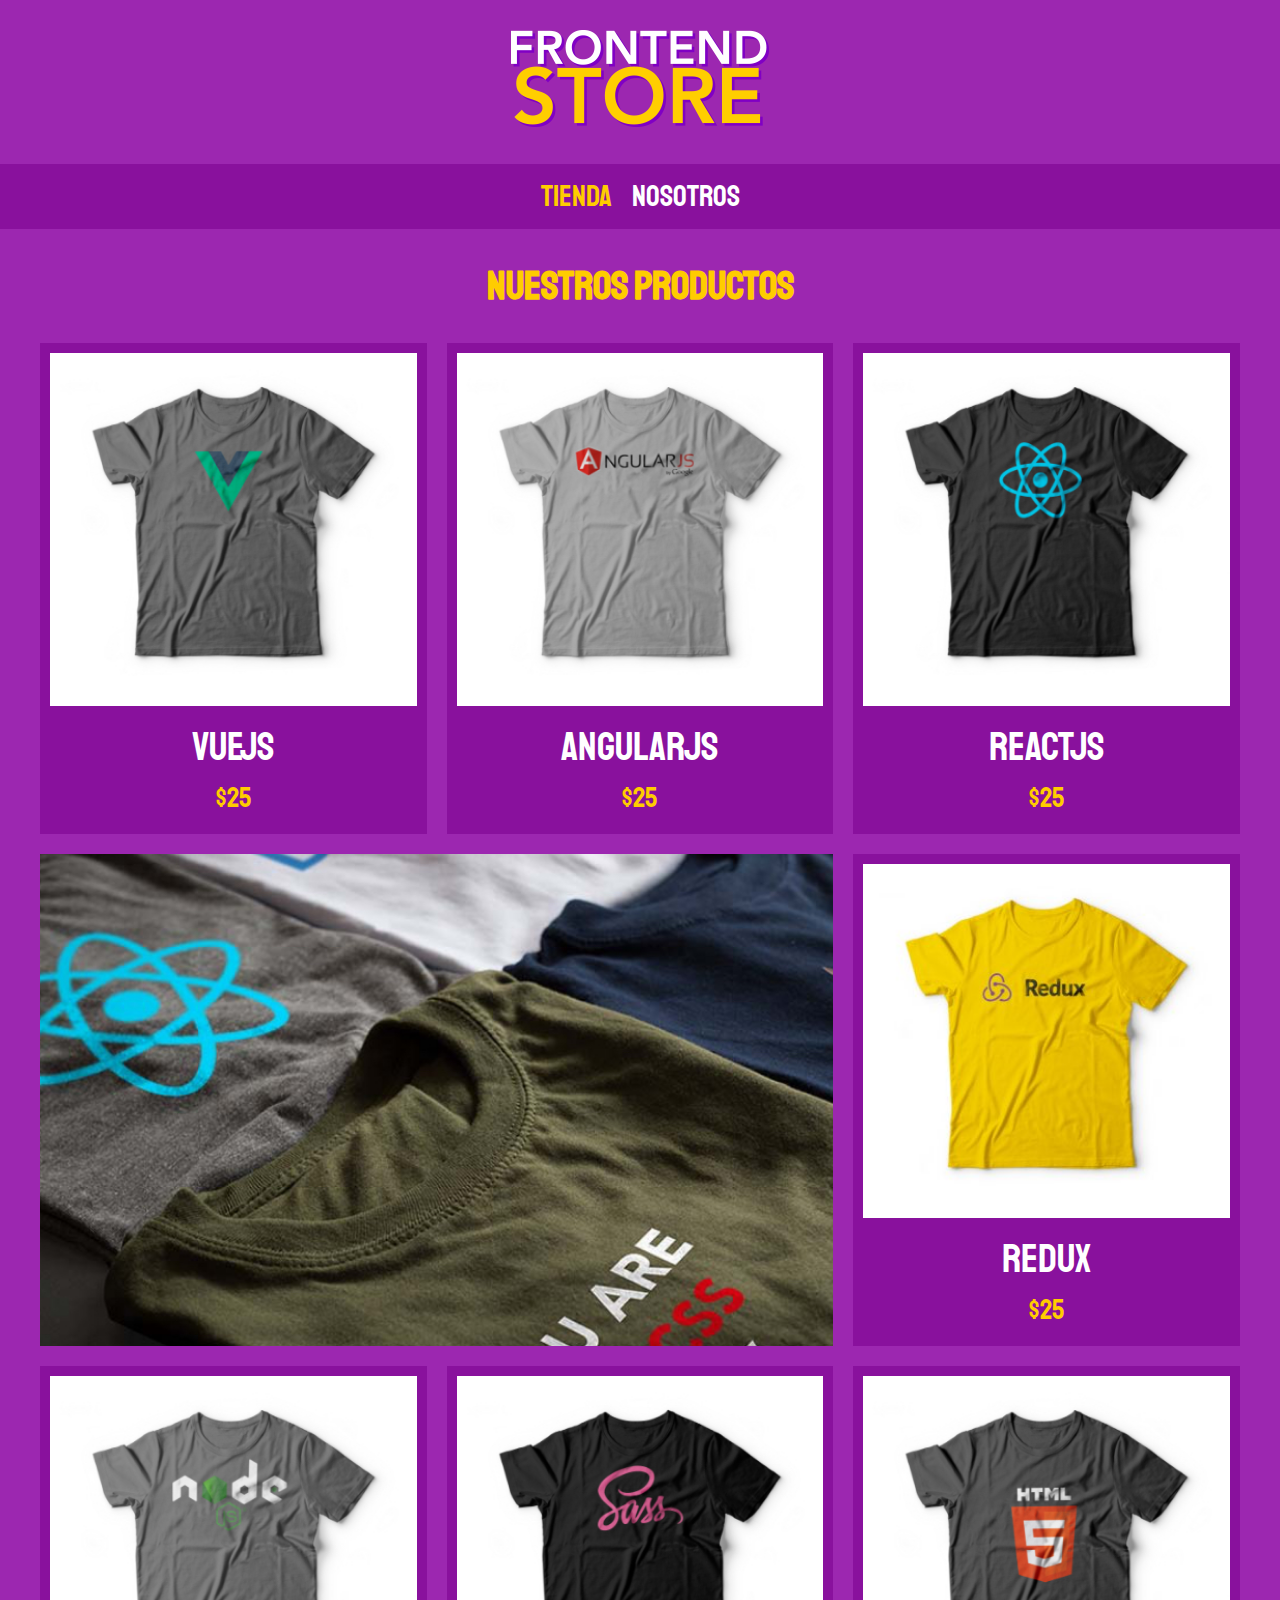
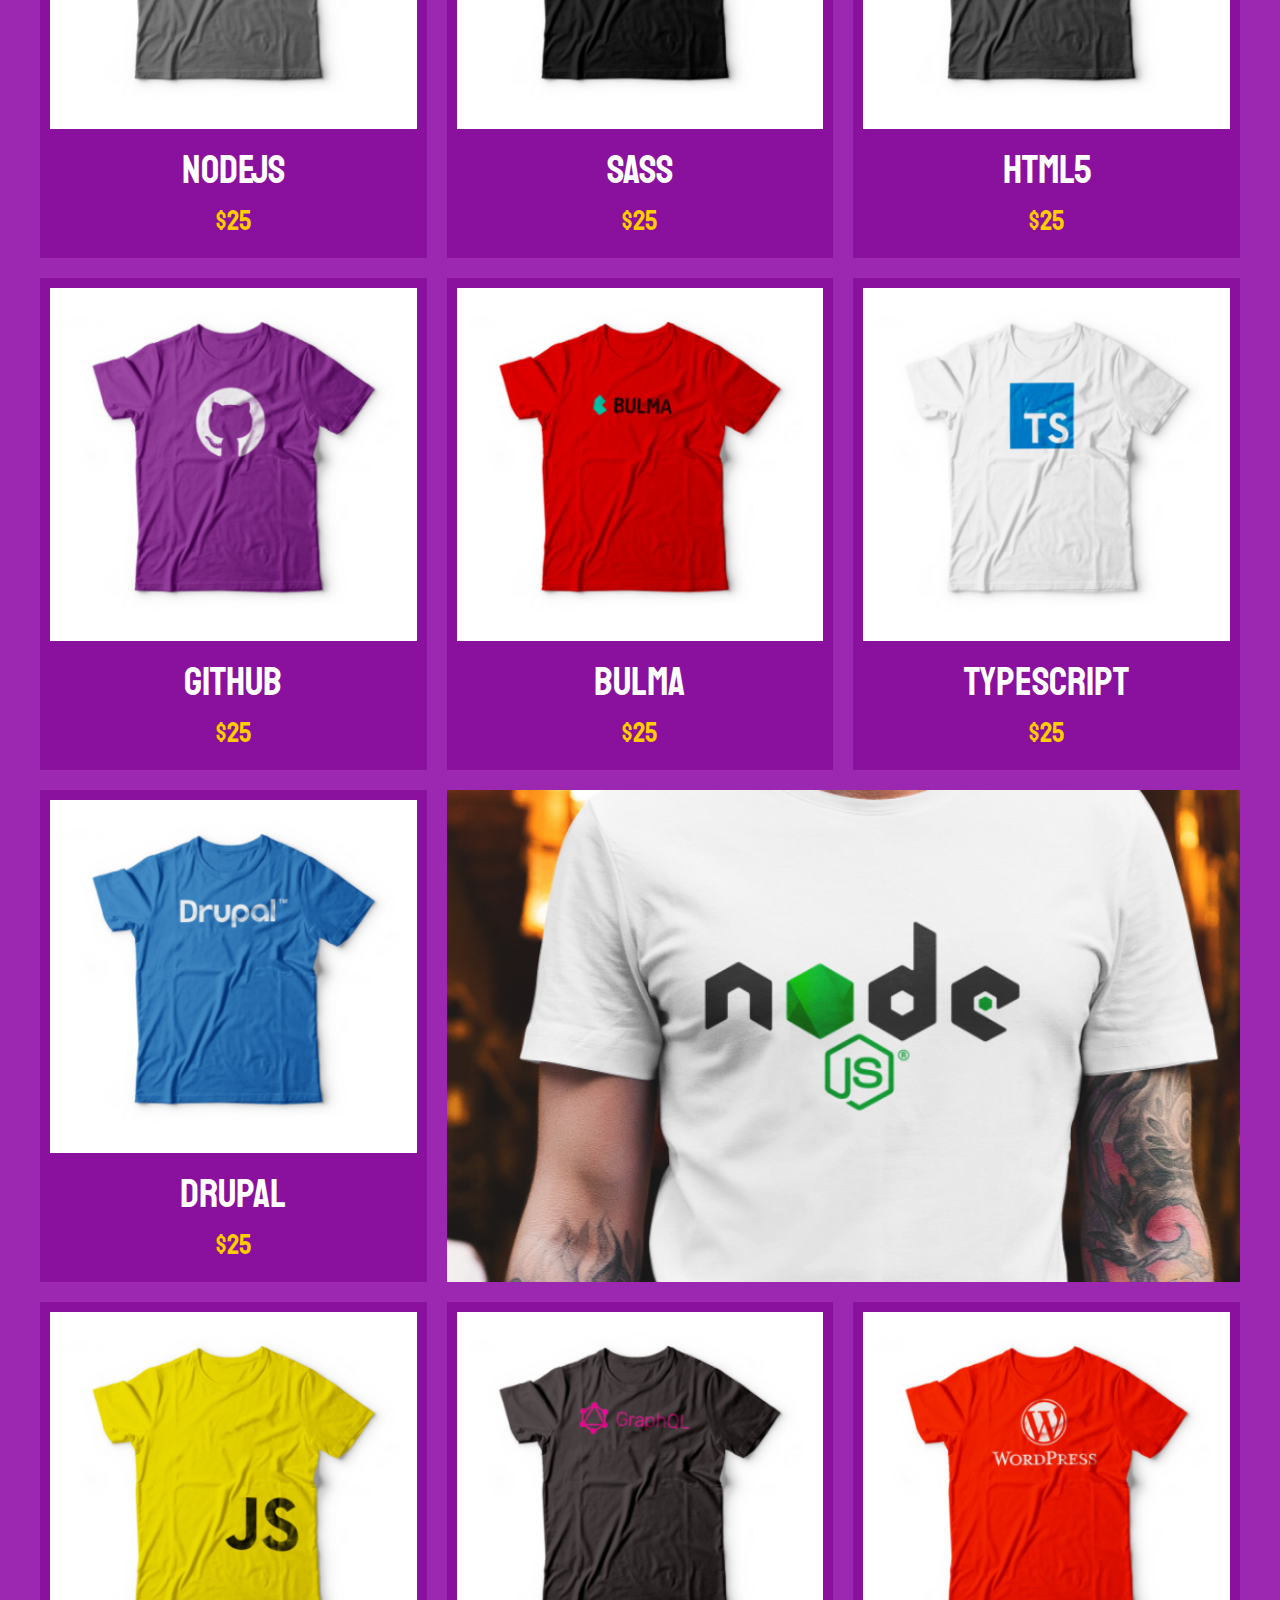
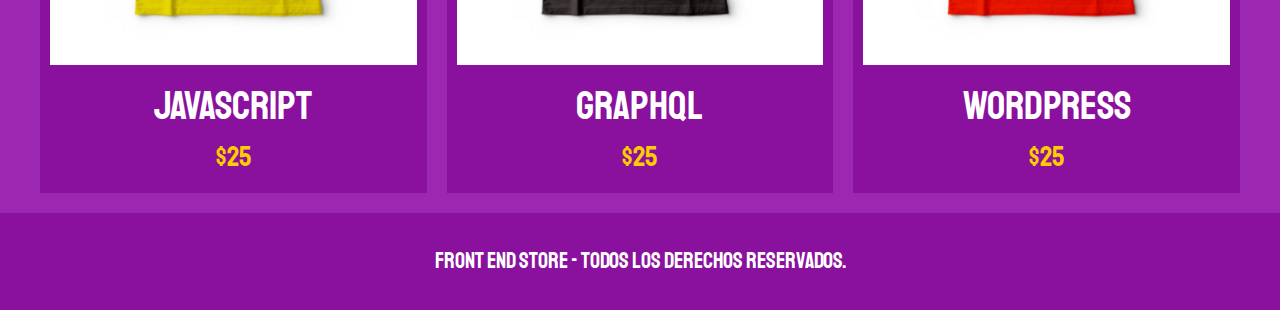
<file: index.html>
<!DOCTYPE html>
<html lang="en">
<head>
    <meta charset="UTF-8">
    <meta http-equiv="X-UA-Compatible" content="IE=edge">
    <link rel="stylesheet" href="css/normalize.css">
    <link rel="stylesheet" href="css/styles.css">
    <link rel="preconnect" href="https://fonts.googleapis.com">
    <link rel="preconnect" href="https://fonts.gstatic.com" crossorigin>
    <link href="https://fonts.googleapis.com/css2?family=Staatliches&display=swap" rel="stylesheet"> 
    <meta name="viewport" content="width=device-width, initial-scale=1.0">
    <title>FrontEnd Store</title>
</head>
<body>
    <header class="header">
        <a href="index.html">
            <img class="header__logo" src="img/logo.png" alt="Logotipo">
        </a>
    </header>
    <nav class="navegacion">
        <a class="navegacion__enlace navegacion__enlace--activo" href="index.html">Tienda</a>
        <a class="navegacion__enlace" href="nosotros.html">Nosotros</a>
    </nav>
    <main class="contenedor">
        <h1>Nuestros Productos</h1>
        <div class="grid">
            <div class="producto">
                <a href="producto.html">
                    <img src="img/1.jpg" alt="imagen camisa">
                    <div>
                        <p class="producto__nombre">VueJS</p>
                        <p class="producto__precio">$25</p>
                    </div>
                </a>
            </div> <!--PRODUCTO-->
            <div class="producto">
                <a href="producto.html">
                    <img class="" src="img/2.jpg" alt="imagen camisa">
                    <div class="">
                        <p class="producto__nombre">AngularJS</p>
                        <p class="producto__precio">$25</p>
                    </div>
                </a>
            </div> <!--PRODUCTO-->
            <div class="producto">
                <a href="producto.html">
                    <img class="" src="img/3.jpg" alt="imagen camisa">
                    <div class="">
                        <p class="producto__nombre">ReactJS</p>
                        <p class="producto__precio">$25</p>
                    </div>
                </a>
            </div> <!--PRODUCTO-->
            <div class="producto">
                <a href="producto.html">
                    <img class="" src="img/4.jpg" alt="imagen camisa">
                    <div class="">
                        <p class="producto__nombre">Redux</p>
                        <p class="producto__precio">$25</p>
                    </div>
                </a>
            </div> <!--PRODUCTO-->
            <div class="producto">
                <a href="producto.html">
                    <img class="" src="img/5.jpg" alt="imagen camisa">
                    <div class="">
                        <p class="producto__nombre">NodeJS</p>
                        <p class="producto__precio">$25</p>
                    </div>
                </a>
            </div> <!--PRODUCTO-->
            <div class="producto">
                <a href="producto.html">
                    <img class="" src="img/6.jpg" alt="imagen camisa">
                    <div class="">
                        <p class="producto__nombre">SASS</p>
                        <p class="producto__precio">$25</p>
                    </div>
                </a>
            </div> <!--PRODUCTO-->
            <div class="producto">
                <a href="producto.html">
                    <img class="" src="img/7.jpg" alt="imagen camisa">
                    <div class="">
                        <p class="producto__nombre">HTML5</p>
                        <p class="producto__precio">$25</p>
                    </div>
                </a>
            </div> <!--PRODUCTO-->
            <div class="producto">
                <a href="producto.html">
                    <img class="" src="img/8.jpg" alt="imagen camisa">
                    <div class="">
                        <p class="producto__nombre">GitHub</p>
                        <p class="producto__precio">$25</p>
                    </div>
                </a>
            </div> <!--PRODUCTO-->
            <div class="producto">
                <a href="producto.html">
                    <img class="" src="img/9.jpg" alt="imagen camisa">
                    <div class="">
                        <p class="producto__nombre">Bulma</p>
                        <p class="producto__precio">$25</p>
                    </div>
                </a>
            </div> <!--PRODUCTO-->
            <div class="producto">
                <a href="producto.html">
                    <img class="" src="img/10.jpg" alt="imagen camisa">
                    <div class="">
                        <p class="producto__nombre">TypeScript</p>
                        <p class="producto__precio">$25</p>
                    </div>
                </a>
            </div> <!--PRODUCTO-->
            <div class="producto">
                <a href="producto.html">
                    <img class="" src="img/11.jpg" alt="imagen camisa">
                    <div class="">
                        <p class="producto__nombre">Drupal</p>
                        <p class="producto__precio">$25</p>
                    </div>
                </a>
            </div> <!--PRODUCTO-->
            <div class="producto">
                <a href="producto.html">
                    <img class="" src="img/12.jpg" alt="imagen camisa">
                    <div class="">
                        <p class="producto__nombre">JavaScript</p>
                        <p class="producto__precio">$25</p>
                    </div>
                </a>
            </div> <!--PRODUCTO-->
            <div class="producto">
                <a href="producto.html">
                    <img class="" src="img/13.jpg" alt="imagen camisa">
                    <div class="">
                        <p class="producto__nombre">GraphQL</p>
                        <p class="producto__precio">$25</p>
                    </div>
                </a>
            </div> <!--PRODUCTO-->
            <div class="producto">
                <a href="producto.html">
                    <img class="" src="img/14.jpg" alt="imagen camisa">
                    <div class="">
                        <p class="producto__nombre">WordPress</p>
                        <p class="producto__precio">$25</p>
                    </div>
                </a>
            </div> <!--PRODUCTO-->
            <div class="grafico grafico--camisas"></div>
            <div class="grafico grafico--node"></div>
        </div>
    </main>
    <footer class="footer">
        <p class="footer__texto">Front End Store - Todos los derechos reservados.</p>
    </footer>
</body>
</html>
</file>
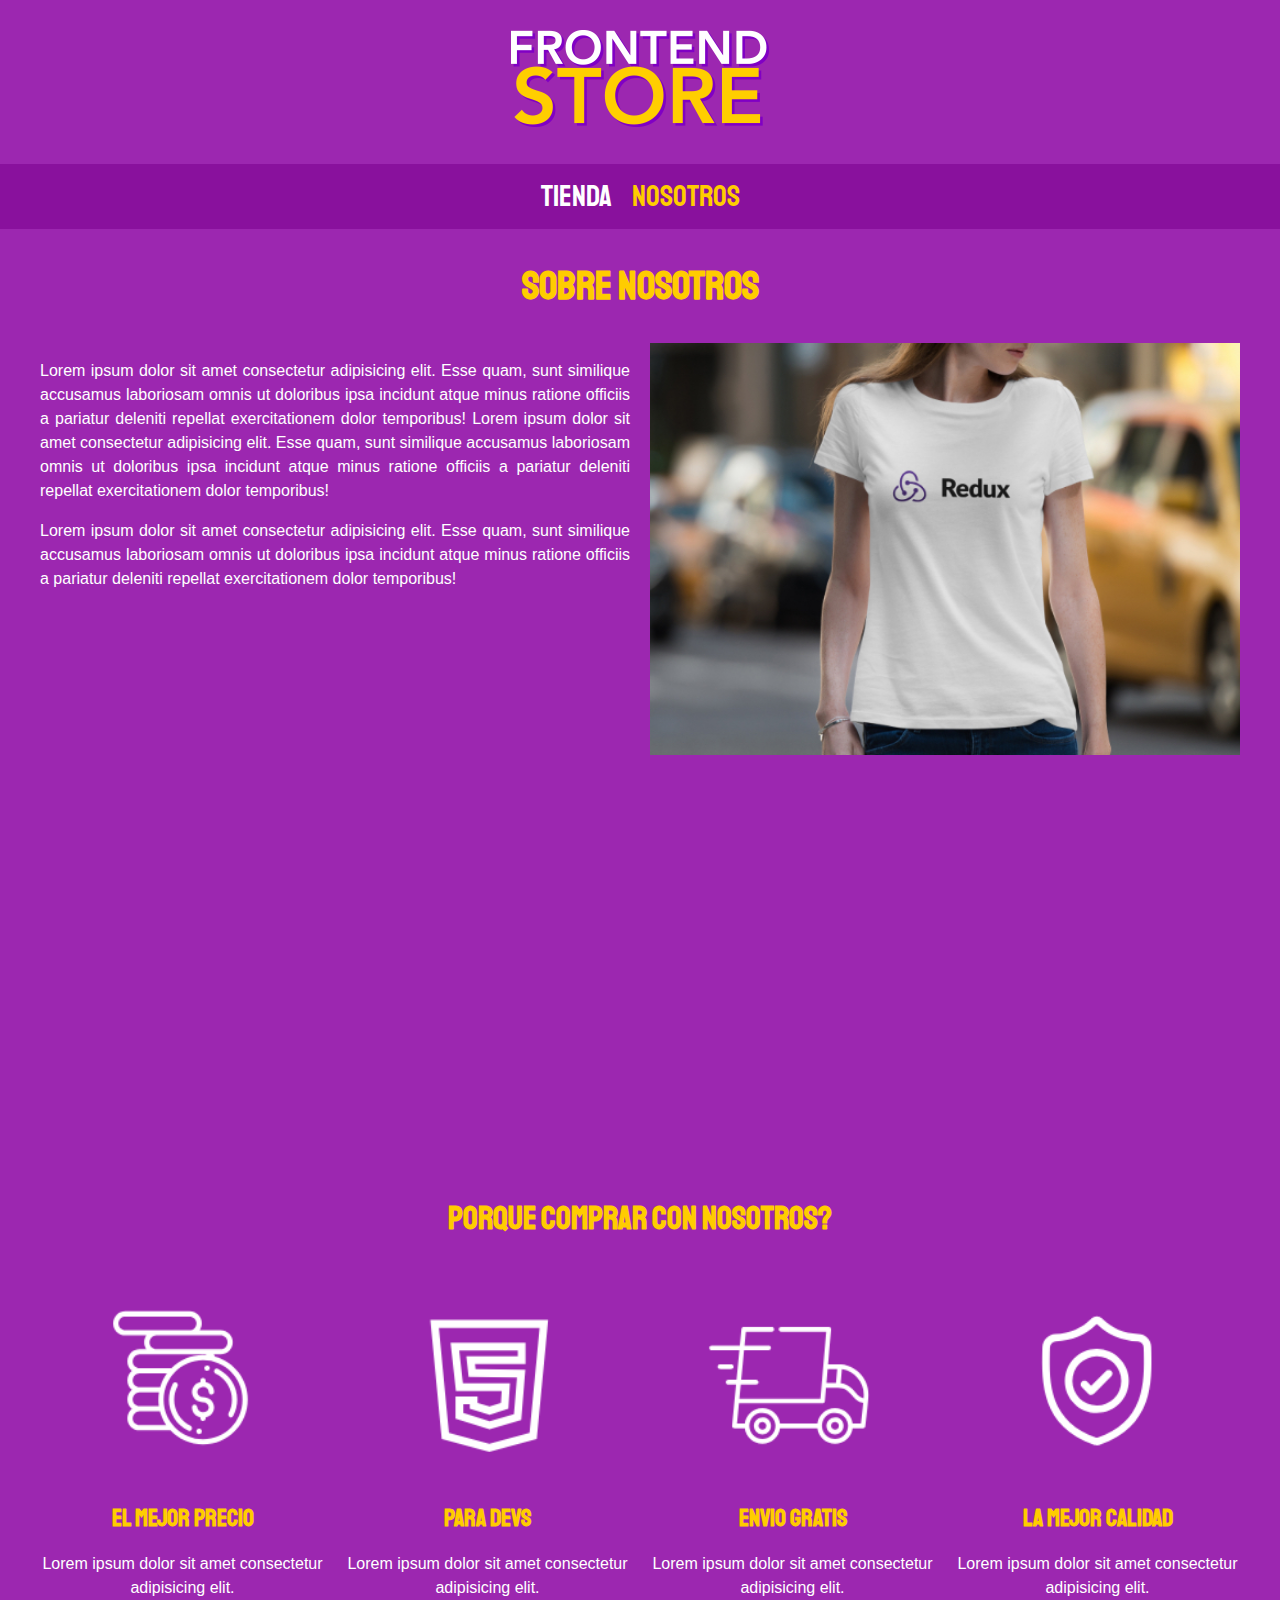
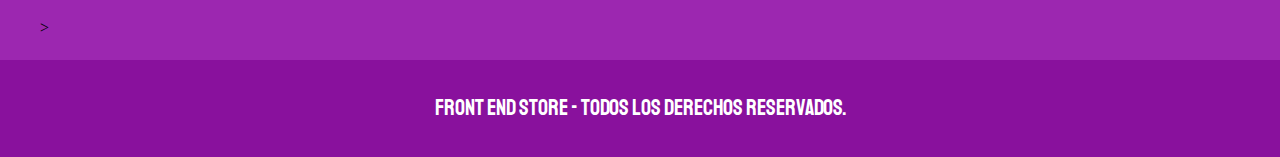
<file: nosotros.html>
<!DOCTYPE html>
<html lang="en">
<head>
    <meta charset="UTF-8">
    <meta http-equiv="X-UA-Compatible" content="IE=edge">
    <link rel="stylesheet" href="css/normalize.css">
    <link rel="stylesheet" href="css/styles.css">
    <link rel="preconnect" href="https://fonts.googleapis.com">
    <link rel="preconnect" href="https://fonts.gstatic.com" crossorigin>
    <link href="https://fonts.googleapis.com/css2?family=Staatliches&display=swap" rel="stylesheet"> 
    <meta name="viewport" content="width=device-width, initial-scale=1.0">
    <title>FrontEnd Store</title>
</head>
<body>
    <header class="header">
        <a href="index.html">
            <img class="header__logo" src="img/logo.png" alt="Logotipo">
        </a>
    </header>
    <nav class="navegacion">
        <a class="navegacion__enlace" href="index.html">Tienda</a>
        <a class="navegacion__enlace navegacion__enlace--activo" href="nosotros.html">Nosotros</a>
    </nav>
    <main class="contenedor">
        <h1>Sobre Nosotros</h1>
        <div class="nosotros">
            <div class="nosotros__contenido">
                <p>Lorem ipsum dolor sit amet consectetur adipisicing elit. Esse quam, sunt similique accusamus laboriosam omnis ut doloribus ipsa incidunt atque minus ratione officiis a pariatur deleniti repellat exercitationem dolor temporibus!
                Lorem ipsum dolor sit amet consectetur adipisicing elit. Esse quam, sunt similique accusamus laboriosam omnis ut doloribus ipsa incidunt atque minus ratione officiis a pariatur deleniti repellat exercitationem dolor temporibus!
                </p>
                <p>Lorem ipsum dolor sit amet consectetur adipisicing elit. Esse quam, sunt similique accusamus laboriosam omnis ut doloribus ipsa incidunt atque minus ratione officiis a pariatur deleniti repellat exercitationem dolor temporibus!
                </p>
            </div>
            <img class="nosotros__imagen" src="img/nosotros.jpg" alt="Nosotros">
        </div>
    </main>
    <section class="contenedor comprar">
        <h2 class="comprar__titulo">Porque comprar con nosotros?</h2>
        <div class="bloques">
            <div class="bloque">
                <img src="img/icono_1.png" alt="Porque Comprar">
                <h3 class="bloque__titulo">El Mejor Precio</h3>
                <p>Lorem ipsum dolor sit amet consectetur adipisicing elit.</p>
            </div> <!--bloque-->
            <div class="bloque">
                <img src="img/icono_2.png" alt="Porque Comprar">
                <h3 class="bloque__titulo">Para Devs</h3>
                <p>Lorem ipsum dolor sit amet consectetur adipisicing elit.</p>
            </div> <!--bloque-->
            <div class="bloque">
                <img src="img/icono_3.png" alt="Porque Comprar">
                <h3 class="bloque__titulo">Envio Gratis</h3>
                <p>Lorem ipsum dolor sit amet consectetur adipisicing elit.</p>
            </div> <!--bloque-->
            <div class="bloque">
                <img src="img/icono_4.png" alt="Porque Comprar">
                <h3 class="bloque__titulo">La Mejor Calidad</h3>
                <p>Lorem ipsum dolor sit amet consectetur adipisicing elit.</p>
            </div> <!--bloque-->
        </div> <!--bloques-->

>
    </section>
    <footer class="footer">
        <p class="footer__texto">Front End Store - Todos los derechos reservados.</p>
    </footer>
</body>
</html>
</file>
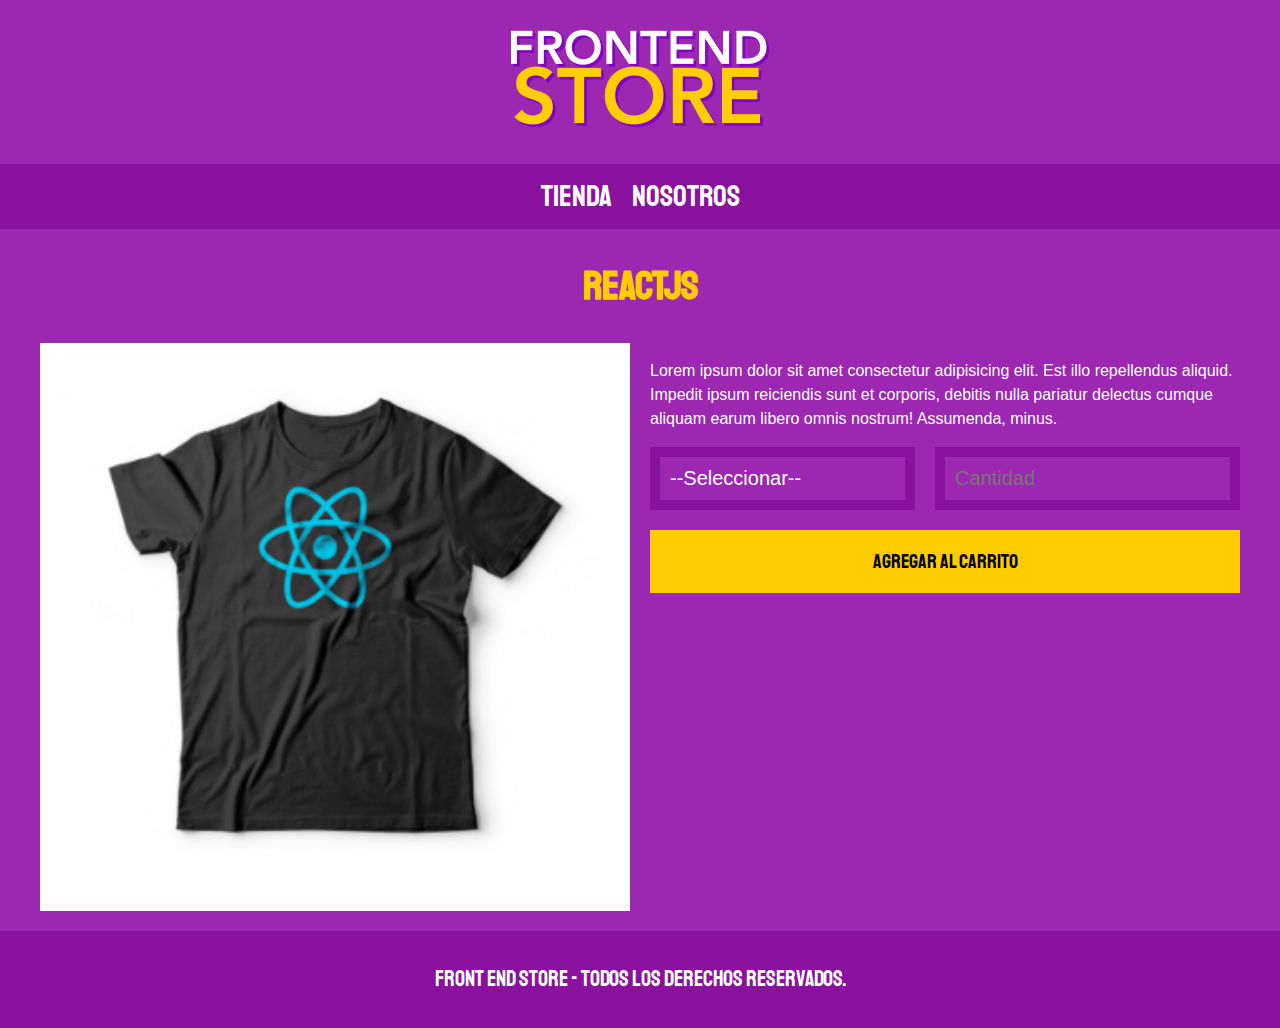
<file: producto.html>
<!DOCTYPE html>
<html lang="en">
<head>
    <meta charset="UTF-8">
    <meta http-equiv="X-UA-Compatible" content="IE=edge">
    <link rel="stylesheet" href="css/normalize.css">
    <link rel="stylesheet" href="css/styles.css">
    <link rel="preconnect" href="https://fonts.googleapis.com">
    <link rel="preconnect" href="https://fonts.gstatic.com" crossorigin>
    <link href="https://fonts.googleapis.com/css2?family=Staatliches&display=swap" rel="stylesheet"> 
    <meta name="viewport" content="width=device-width, initial-scale=1.0">
    <title>FrontEnd Store</title>
</head>
<body>
    <header class="header">
        <a href="index.html">
            <img class="header__logo" src="img/logo.png" alt="Logotipo">
        </a>
    </header>
    <nav class="navegacion">
        <a class="navegacion__enlace" href="index.html">Tienda</a>
        <a class="navegacion__enlace" href="nosotros.html">Nosotros</a>
    </nav>
    <main class="contenedor">
        <h1>ReactJS</h1>
        <div class="camisa">
            <img class="camisa__imagen" src="img/3.jpg" alt="Producto">
            <div class="camisa__contenido">
                <p>Lorem ipsum dolor sit amet consectetur adipisicing elit. Est illo repellendus aliquid. Impedit ipsum reiciendis sunt et corporis, debitis nulla pariatur delectus cumque aliquam earum libero omnis nostrum! Assumenda, minus.</p>
                <form class="formulario">
                    <select class="formulario__campo">
                        <option disabled selected>--Seleccionar--</option>
                        <option>Chica</option>
                        <option>Mediana</option>
                        <option>Grande</option>
                    </select>
                    <input class="formulario__campo" type="number" min="1" placeholder="Cantidad">
                    <input class="formulario__submit" type="submit" value="Agregar al carrito">
                </form>
            </div>
        </div>
    </main>
    <footer class="footer">
        <p class="footer__texto">Front End Store - Todos los derechos reservados.</p>
    </footer>
</body>
</html>
</file>
<file: css/styles.css>
:root {
    --primario: #9C27B0;
    --primarioOscuro: #89119D;
    --secundario: #ffcc00;
    --secundarioOscuro: rgb(233,287,2);
    --blanco: #FFF;
    --negro: #000;
    --fuentePrincipal: 'Staatliches', cursive;
}
html {
    box-sizing: border-box;
    font-size: 62.5%;
}
*, *:before, *:after {
    box-sizing: inherit;
}

/* GLOBALES */
body {
    background-color: var(--primario);
    font-size: 1.6rem;
    line-height: 1.5;
}
p {
    font-size: 1.6rem;
    font-family: Arial, Helvetica, sans-serif;
    color: var(--blanco);
}
a {
    text-decoration: none;
}
img {
    width: 100%;
}
.contenedor {
    max-width: 120rem;
    margin: 0 auto;
}
h1, h2, h3 {
    text-align: center;
    color: var(--secundario);
    font-family: var(--fuentePrincipal);
}
h1 {
    font-size: 4rem;
}
h2 {
    font-size: 3.2rem;
}
h3 {
    font-size: 2.4rem;
}

/* METODOLOGIA BEM */
/* HEADER */
.header {
    display: flex;
    justify-content: center;
}
.header__logo {
    margin: 3rem 0;
}
/* NAVEGACION */
.navegacion {
    background-color: var(--primarioOscuro);
    padding: 1rem 0;
    display: flex;
    justify-content: center;
    gap: 2rem;
}
.navegacion__enlace {
    font-family: var(--fuentePrincipal);
    color: var(--blanco);
    font-size: 3rem;

}
.navegacion__enlace:hover,
.navegacion__enlace--activo {
    color: var(--secundario);
}

/* MAIN */
.grid {
    display: grid;
    grid-template-columns: repeat(2, 1fr);
    gap: 2rem;
}
@media (min-width: 768px) {
    .grid {
        grid-template-columns: repeat(3, 1fr);
    }
}
.producto {
    background-color: var(--primarioOscuro);
    padding: 1rem;
}
.producto__nombre {
    font-size: 4rem;
}
.producto__precio {
    font-size: 2.8rem;
    color: var(--secundario);
}
.producto__nombre,
.producto__precio {
    font-family: var(--fuentePrincipal);
    margin: 1rem 0;
    text-align: center;
    line-height: 1.2;
}

/* GRAFICOS */
.grafico {
    min-height: 30rem;
    background-size: cover;
    background-repeat: no-repeat;
    grid-column: 1 / 3;
}
.grafico--camisas {
    grid-row: 2 / 3;
    background-image: url(../img/grafico1.jpg);
}
.grafico--node {
    background-image: url(../img/grafico2.jpg);
    grid-row: 8 / 9;
}
@media (min-width: 768px) {
    .grafico--node {
        grid-row: 5 / 6;
        grid-column: 2 / 4;
    }
}

/* NOSOTROS */
.nosotros {
    display: grid;
    grid-template-rows: repeat(2, 1fr);
}
@media (min-width: 768px) {
    .nosotros {
        grid-template-columns: repeat(2, 1fr);
        column-gap: 2rem;
    }  
} 
.nosotros__contenido {
    text-align: justify;
}
.nosotros__imagen {
    grid-row: 1 / 2;
}
@media (min-width: 768px) {
    .nosotros__imagen {
        grid-column: 2 / 3;
    }
}

/* BLOQUES */
.bloques {
    display: grid;
    grid-template-columns: repeat(2, 1fr);
    gap: 2rem;
}
@media (min-width: 768px) {
    .bloques {
        grid-template-columns: repeat(4, 1fr);
    }
}
.bloque {
    text-align: center;
}
.bloque__titulo {
    margin: 0;
}

/* PRODUCTO */
@media (min-width: 768px) {
    .camisa {
        display:grid;
        grid-template-columns: repeat(2, 1fr);
        column-gap: 2rem;
    }
}
.formulario {
    display: grid;
    grid-template-columns: repeat(2, 1fr);
    gap: 2rem;
}
.formulario__campo {
    border: 1rem solid var(--primarioOscuro);
    background-color: var(--primario);
    color: var(--blanco);
    font-family: Arial, Helvetica, sans-serif;
    font-size: 2rem;
    padding: 1rem;
    appearance: none;
}
.formulario__submit {
    background-color: var(--secundario);
    border: none;
    font-size: 2rem;
    font-family: var(--fuentePrincipal);
    padding: 2rem;
    transition: background-color 2s ease;
    grid-column: 1 / 3;
}
.formulario__submit:hover {
    cursor: pointer;
    background-color: var(--secundarioOscuro);
}

/* FOOTER */
.footer {
    background-color: var(--primarioOscuro);
    padding: 1rem 0;
    margin-top: 2rem;
}
.footer__texto {
    text-align: center;
    font-family: var(--fuentePrincipal);
    font-size: 2.2rem;
}
</file>
